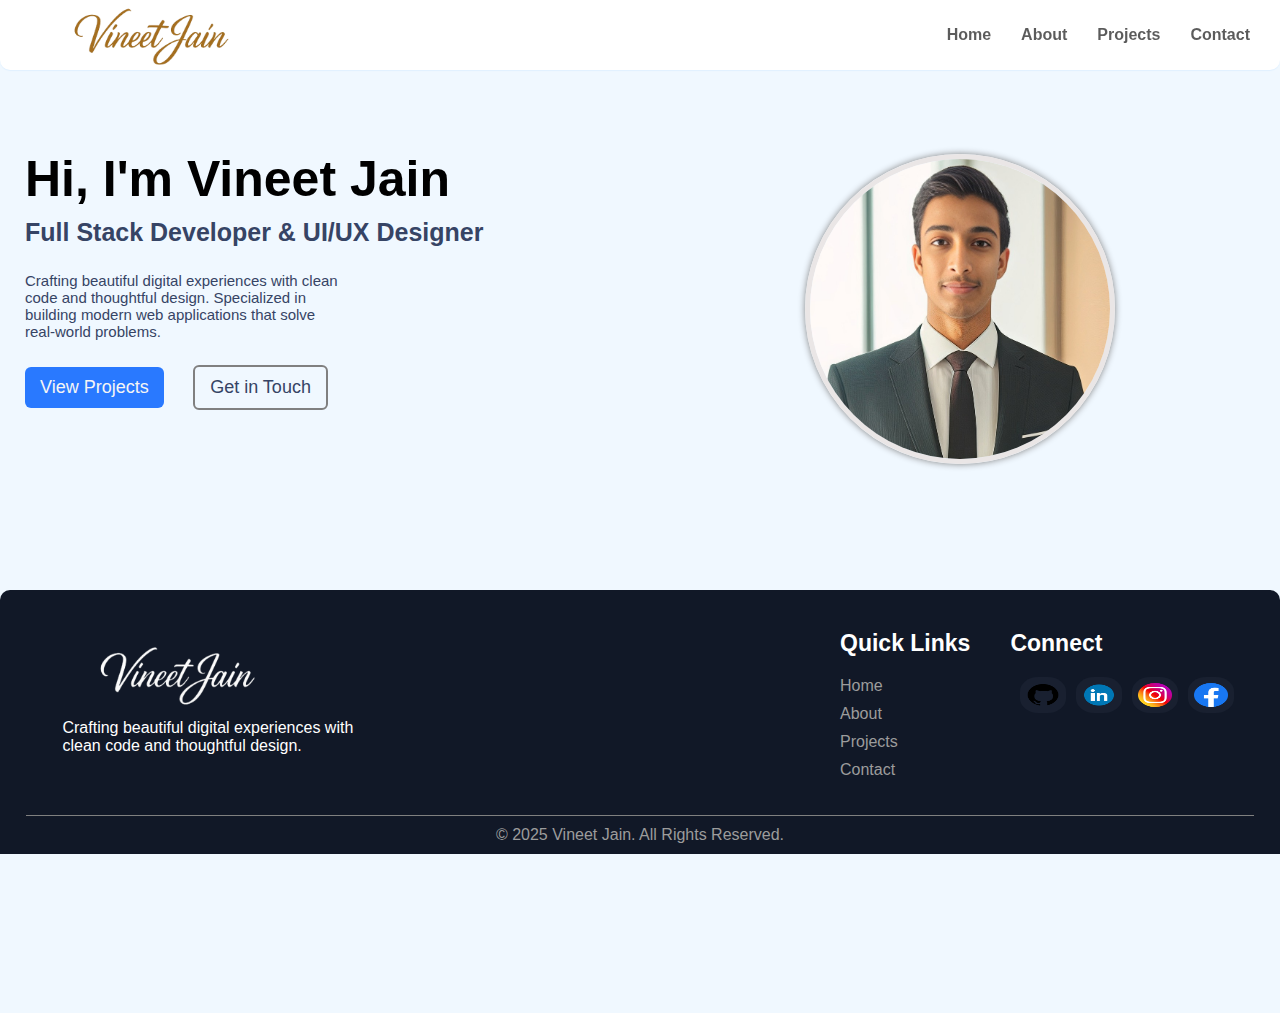
<file: index.html>
<!DOCTYPE html>
<html lang="en">
<head>
    <meta charset="UTF-8">
    <meta name="viewport" content="width=device-width, initial-scale=1.0">
    <title>Vineet Jain - Portfolio</title>
    <link rel="stylesheet" href="style.css" />
    <link rel="icon" href="image/V.png" />
</head>
<body>
    <div class="navmain">
      <div class="logo">
        <img src="image/name logo.png" alt="logo" />
      </div>
      <div class="nav">
        <ul>
          <li id="selected_nav"><a href="index.html">Home</a></li>
          <li><a href="About.html">About</a></li>
          <li><a href="Projects.html">Projects</a></li>
          <li><a href="Contact.html">Contact</a></li>
        </ul>
      </div>
    </div>
    <div id="profile_photo" class="profile_photo">
      <img id="profile_photo_img" src="image/Vineet.jpg" alt="Profile-Photo"> 
      <img onclick="showImg('close')" id="close" src="image/close.png" alt="close"> 
    </div>
    <div class="mainpage Home">
      <div class="profile_discription">
        <h1>Hi, I'm Vineet Jain</h1>
        <h4>Full Stack Developer & UI/UX Designer</h4>
        <p>Crafting beautiful digital experiences with clean code and thoughtful design. Specialized in building modern web applications that solve real-world problems.</p>
        <div class="profile_discription_btn">
          <button id="View_Project" onclick="window.location.href='Project.html'">View Projects</button>
          <button id="Get_in_Touch" onclick="window.location.href='Contact.html'">Get in Touch</button>
        </div>
      </div>
      <div class="profile_photo">
        <img  onclick="showImg('show')" src="image/Vineet.jpg" alt="Profile-Photo">       
      </div>
    </div>
    
    <footer>
      <div class="upper">
        <div class="leftfooter">
          <div class="logo">
            <img src="image/name logo_white.png" alt="logo" />
          </div>
          <p>Crafting beautiful digital experiences with clean code and thoughtful design.</p>
        </div>
        <div class="rightfooter">
          <div class="quicklinks">
            <h3>Quick Links</h3>
            <ul>
              <li><a href="index.html">Home</a></li>
              <li><a href="About.html">About</a></li>
              <li><a href="Projects.html">Projects</a></li>
              <li><a href="Contact.html">Contact</a></li>
            </ul>
          </div>
          <div class="connect">
            <h3>Connect</h3>
            <div class="icons">
              <a href="https://github.com/jainvineet0106" target="_blank" rel="noopener">
                <img src="image/github.png" alt="GitHub"/>
              </a>
              <a href="https://www.linkedin.com/in/vineet-jain-866b97241" target="_blank" rel="noopener">
                <img src="image/linkedin.png" alt="linkedin"/>
              </a>
              <a href="https://www.instagram.com/jainvineet0106?igsh=Z3N1OXV0eHhjZHdk" target="_blank" rel="noopener">
                <img src="image/instagram.png" alt="instagram"/>
              </a>
              <a href="https://www.facebook.com/share/19tpDkcazo/" target="_blank" rel="noopener">
                <img src="image/facebook.png" alt="facebook"/>
              </a>
            </div>            
          </div>
        </div>
      </div>
      <div class="lower">
        <p>&copy; 2025 Vineet Jain. All Rights Reserved.</p>
      </div>
    </footer>

    <script>
      let profile = document.getElementById("profile_photo");
      profile.classList.add("hidden");
      function showImg(task){
        if(task == 'show'){
          document.getElementsByClassName("Home")[0].style.filter = "blur(7px)";
          profile.classList.remove("hidden");
        }
        else if(task == 'close')
        {
          document.getElementsByClassName("Home")[0].style.filter = "blur(0)";
          profile.classList.add("hidden");
        }
      }
    </script>
</body>
</html>
</file>
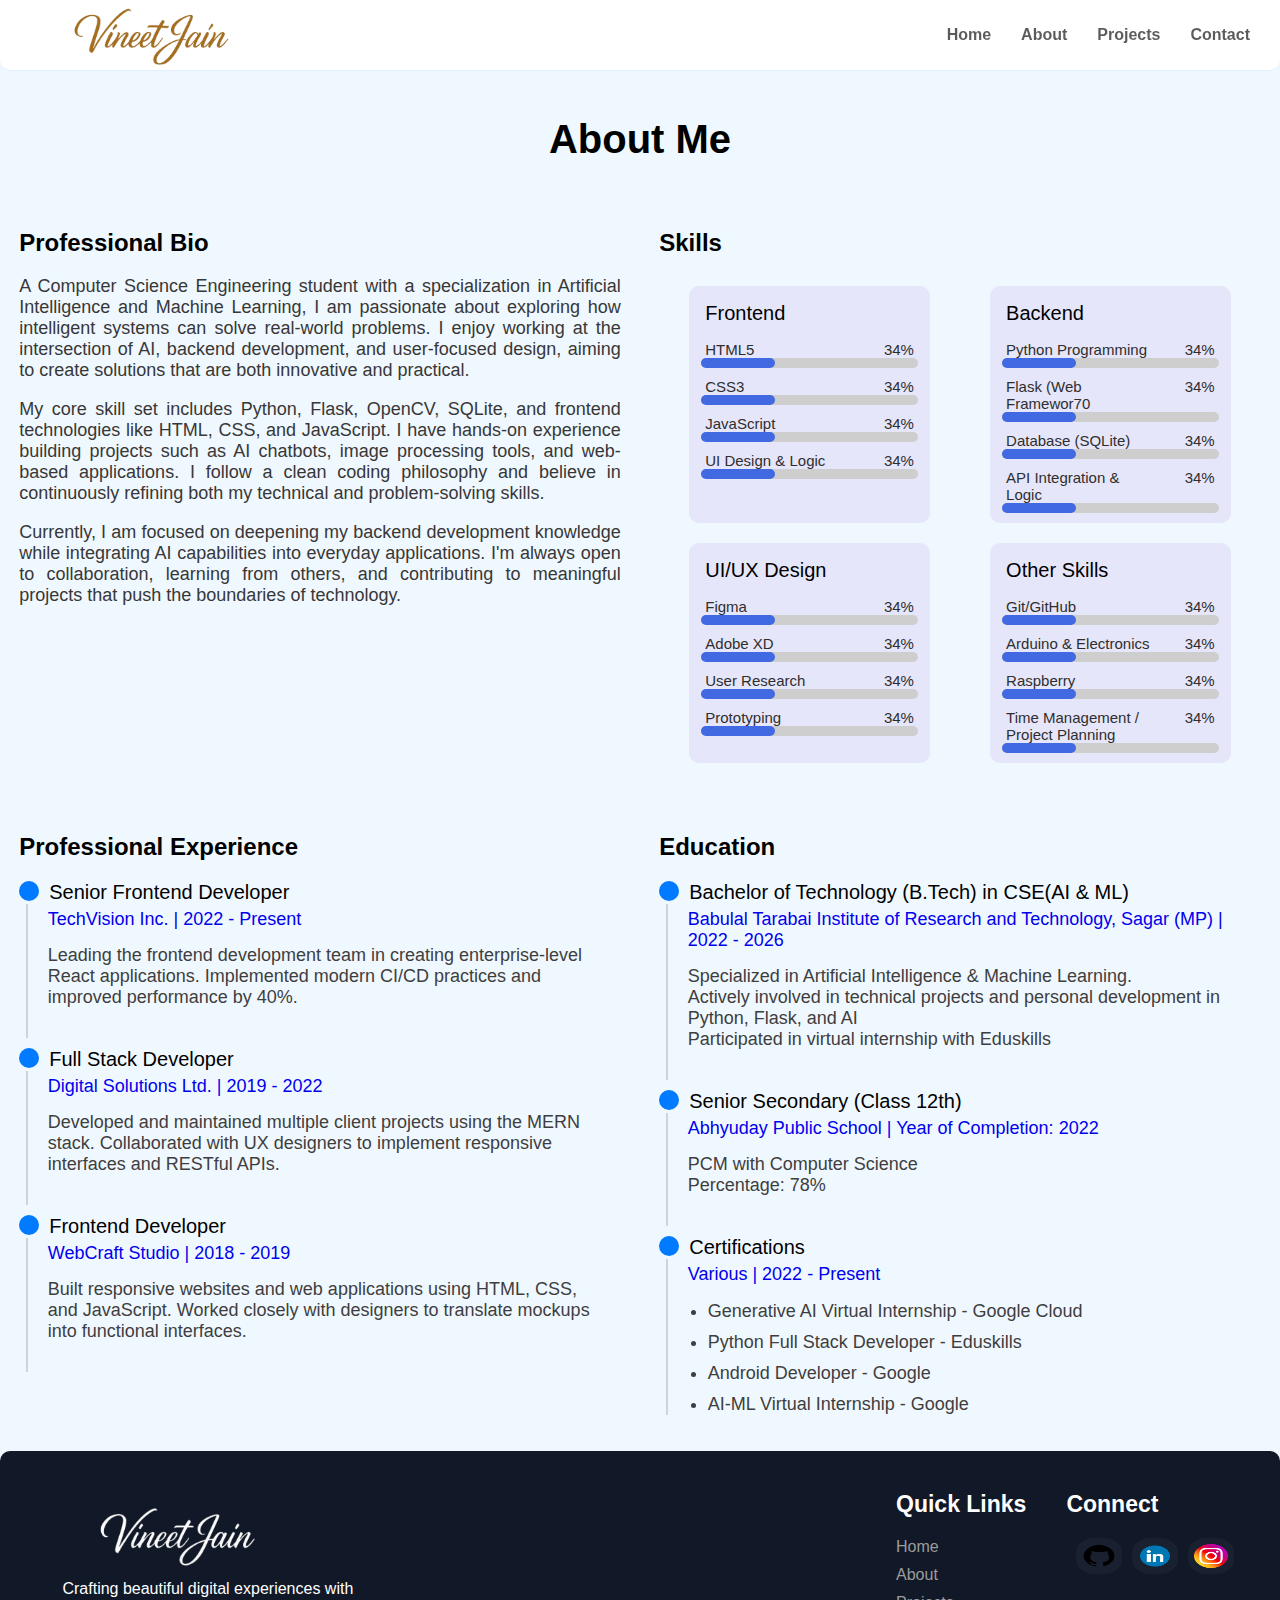
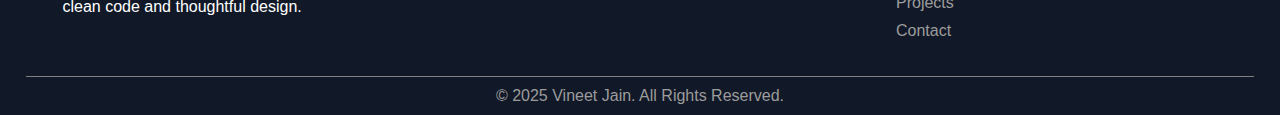
<file: About.html>
<!DOCTYPE html>
<html lang="en">
<head>
    <meta charset="UTF-8">
    <meta name="viewport" content="width=device-width, initial-scale=1.0">
    <title>Vineet Jain - Portfolio</title>
    <link rel="stylesheet" href="style.css" />
    <link rel="icon" href="image/V.png" />
</head>
<body>
    <div class="navmain">
      <div class="logo">
        <img src="image/name logo.png" alt="logo" />
      </div>
      <div class="nav">
        <ul>
          <li><a href="index.html">Home</a></li>
          <li><a href="About.html">About</a></li>
          <li><a href="Projects.html">Projects</a></li>
          <li><a href="Contact.html">Contact</a></li>
        </ul>
      </div>
    </div>
    <div class="mainpage about">
      <div class="heading">
        <h1>About Me</h1>
      </div>
      <div class="about_bio_skill">
        <div class="Professional_Bio">
          <h2>Professional Bio</h2>
          <p>
            A Computer Science Engineering student with a specialization in Artificial Intelligence and Machine Learning, I am passionate about exploring how intelligent systems can solve real-world problems. I enjoy working at the intersection of AI, backend development, and user-focused design, aiming to create solutions that are both innovative and practical.
          </p>
          <p>
            My core skill set includes Python, Flask, OpenCV, SQLite, and frontend technologies like HTML, CSS, and JavaScript. I have hands-on experience building projects such as AI chatbots, image processing tools, and web-based applications. I follow a clean coding philosophy and believe in continuously refining both my technical and problem-solving skills.
          </p>  
          <p>
            Currently, I am focused on deepening my backend development knowledge while integrating AI capabilities into everyday applications. I'm always open to collaboration, learning from others, and contributing to meaningful projects that push the boundaries of technology.
          </p>
        </div>
        <div class="Skills">
          <h2>Skills</h2>
          <div class="skillsboard">
              <div class="skillsblock">
                <p>Frontend</p>
                <div class="skill">
                  <div class="label">
                    <p>HTML5</p>
                    <p>90%</p>
                  </div>
                  <div class="progressbar">
                    <div class="progress"></div>
                  </div>
                </div>
                <div class="skill">
                  <div class="label">
                    <p>CSS3</p>
                    <p>85%</p>
                  </div>
                  <div class="progressbar">
                    <div class="progress"></div>
                  </div>
                </div>
                <div class="skill">
                  <div class="label">
                    <p>JavaScript </p>
                    <p>70%</p>
                  </div>
                  <div class="progressbar">
                    <div class="progress"></div>
                  </div>
                </div>
                <div class="skill">
                  <div class="label">
                    <p>UI Design & Logic</p>
                    <p>75%</p>
                  </div>
                  <div class="progressbar">
                    <div class="progress"></div>
                  </div>
                </div>
              </div>     
              <div class="skillsblock">
                <p>Backend</p>
                <div class="skill">
                  <div class="label">
                    <p>Python Programming</p>
                    <p>88%</p>
                  </div>
                  <div class="progressbar">
                    <div class="progress"></div>
                  </div>
                </div>
                <div class="skill">
                  <div class="label">
                    <p>Flask (Web Framewor70</p>
                    <p>70%</p>
                  </div>
                  <div class="progressbar">
                    <div class="progress"></div>
                  </div>
                </div>
                <div class="skill">
                  <div class="label">
                    <p>Database (SQLite)</p>
                    <p>65%</p>
                  </div>
                  <div class="progressbar">
                    <div class="progress"></div>
                  </div>
                </div>
                <div class="skill">
                  <div class="label">
                    <p>API Integration & Logic</p>
                    <p>60%</p>
                  </div>
                  <div class="progressbar">
                    <div class="progress"></div>
                  </div>
                </div>
              </div>
              <div class="skillsblock">
                <p>UI/UX Design</p>
                <div class="skill">
                  <div class="label">
                    <p>Figma</p>
                    <p>90%</p>
                  </div>
                  <div class="progressbar">
                    <div class="progress"></div>
                  </div>
                </div>
                <div class="skill">
                  <div class="label">
                    <p>Adobe XD</p>
                    <p>85%</p>
                  </div>
                  <div class="progressbar">
                    <div class="progress"></div>
                  </div>
                </div>
                <div class="skill">
                  <div class="label">
                    <p>User Research</p>
                    <p>80%</p>
                  </div>
                  <div class="progressbar">
                    <div class="progress"></div>
                  </div>
                </div>
                <div class="skill">
                  <div class="label">
                    <p>Prototyping</p>
                    <p>88%</p>
                  </div>
                  <div class="progressbar">
                    <div class="progress"></div>
                  </div>
                </div>
              </div>
              <div class="skillsblock">
                <p>Other Skills</p>
                <div class="skill">
                  <div class="label">
                    <p>Git/GitHub</p>
                    <p>95%</p>
                  </div>
                  <div class="progressbar">
                    <div class="progress"></div>
                  </div>
                </div>
                <div class="skill">
                  <div class="label">
                    <p>Arduino & Electronics</p>
                    <p>78%</p>
                  </div>
                  <div class="progressbar">
                    <div class="progress"></div>
                  </div>
                </div>
                <div class="skill">
                  <div class="label">
                    <p>Raspberry</p>
                    <p>70%</p>
                  </div>
                  <div class="progressbar">
                    <div class="progress"></div>
                  </div>
                </div>
                <div class="skill">
                  <div class="label">
                    <p>Time Management / Project Planning</p>
                    <p>75%</p>
                  </div>
                  <div class="progressbar">
                    <div class="progress"></div>
                  </div>
                </div>
              </div>
          </div>
        </div>
      </div>
      <div class="about_exp_edu">
        <div class="Professional_Experience">
          <h2>Professional Experience</h2>
          <div>
            <h3><div class="circle"></div>Senior Frontend Developer</h3>
            <div class="partcontain">
              <p>TechVision Inc. | 2022 - Present</p>
              <p class="partcontent">Leading the frontend development team in creating enterprise-level React applications. Implemented modern CI/CD practices and improved performance by 40%.</p>
            </div>
          </div>
          <div>
            <h3><div class="circle"></div>Full Stack Developer</h3>
            <div class="partcontain">
              <p>Digital Solutions Ltd. | 2019 - 2022</p>
              <p class="partcontent">Developed and maintained multiple client projects using the MERN stack. Collaborated with UX designers to implement responsive interfaces and RESTful APIs.</p>
            </div>
          </div>
          <div>
            <h3><div class="circle"></div>Frontend Developer</h3>
            <div class="partcontain">
              <p>WebCraft Studio | 2018 - 2019</p>
              <p class="partcontent">Built responsive websites and web applications using HTML, CSS, and JavaScript. Worked closely with designers to translate mockups into functional interfaces.</p>
            </div>
          </div>
        </div>
        <div class="Education">
          <h2>Education</h2>
          <div>
            <h3><div class="circle"></div>Bachelor of Technology (B.Tech) in CSE(AI & ML)</h3>
            <div class="partcontain">
              <p>Babulal Tarabai Institute of Research and Technology, Sagar (MP) | 2022 - 2026</p>
              <p class="partcontent">Specialized in Artificial Intelligence & Machine Learning.
                <br>Actively involved in technical projects and personal development in Python, Flask, and AI
                <br>Participated in virtual internship with Eduskills
              </p>
            </div>
          </div>
          <div>
            <h3><div class="circle"></div>Senior Secondary (Class 12th)</h3>
            <div class="partcontain">
              <p>Abhyuday Public School | Year of Completion: 2022</p>
              <p class="partcontent">PCM with Computer Science
                <br>Percentage: 78%
              </p>
            </div>
          </div>
          <div>
            <h3><div class="circle"></div>Certifications</h3>
            <div class="partcontain">
              <p>Various | 2022 - Present</p>
              <ul>
                <li>Generative AI Virtual Internship - Google Cloud</li>
                <li>Python Full Stack Developer - Eduskills</li>
                <li>Android Developer - Google</li>
                <li>AI-ML Virtual Internship - Google</li>
              </ul>
            </div>
          </div>
        </div>
      </div>
    </div>

    <footer>
      <div class="upper">
        <div class="leftfooter">
          <div class="logo">
            <img src="image/name logo_white.png" alt="logo" />
          </div>
          <p>Crafting beautiful digital experiences with clean code and thoughtful design.</p>
        </div>
        <div class="rightfooter">
          <div class="quicklinks">
            <h3>Quick Links</h3>
            <ul>
              <li><a href="index.html">Home</a></li>
              <li><a href="About.html">About</a></li>
              <li><a href="Projects.html">Projects</a></li>
              <li><a href="Contact.html">Contact</a></li>
            </ul>
          </div>
          <div class="connect">
            <h3>Connect</h3>
            <div class="icons">
              <a href="https://github.com/jainvineet0106" target="_blank" rel="noopener">
                <img src="image/github.png" alt="GitHub"/>
              </a>
              <a href="https://www.linkedin.com/in/vineet-jain-866b97241" target="_blank" rel="noopener">
                <img src="image/linkedin.png" alt="linkedin"/>
              </a>
              <a href="https://www.instagram.com/jainvineet0106?igsh=Z3N1OXV0eHhjZHdk" target="_blank" rel="noopener">
                <img src="image/instagram.png" alt="instagram"/>
              </a>
              <!-- <img src="image/whatsapp.png" alt="whatsapp"/> -->
            </div>            
          </div>
        </div>
      </div>
      <div class="lower">
        <p>&copy; 2025 Vineet Jain. All Rights Reserved.</p>
      </div>
    </footer>

    <script>
      let skillsblock = document.getElementsByClassName("skillsblock");
      let hasTriggered = false;

      function triggerProgressOnce() {
        if (!hasTriggered) {
          hasTriggered = true;
          Progress();
        }
      }

      const isMobile = /Mobi|Android|iPhone/i.test(navigator.userAgent);

      if (isMobile) {
        window.onscroll = () => {
          triggerProgressOnce();
        };
      } else {
        window.onload = () => {
          triggerProgressOnce();
        };
      }

      function Progress(){
        for(let i = 0; i<skillsblock.length;i++)
        {
          let skill = skillsblock[i].getElementsByClassName("skill");
          for(let j = 0; j<skill.length;j++){
            let p = skill[j].getElementsByTagName("p");
            let progress = skill[j].getElementsByClassName('progress')[0];
            let target = parseInt(p[1].innerText);
            let m = 0;
            let interval = setInterval(() => {
              p[1].innerText = m + "%";
              progress.style.width = p[1].innerText;
              m++;
              if (m > target) {
                clearInterval(interval);
              }
            }, 20);
          }
        }
      }
    </script>
</body>
</html>
</file>
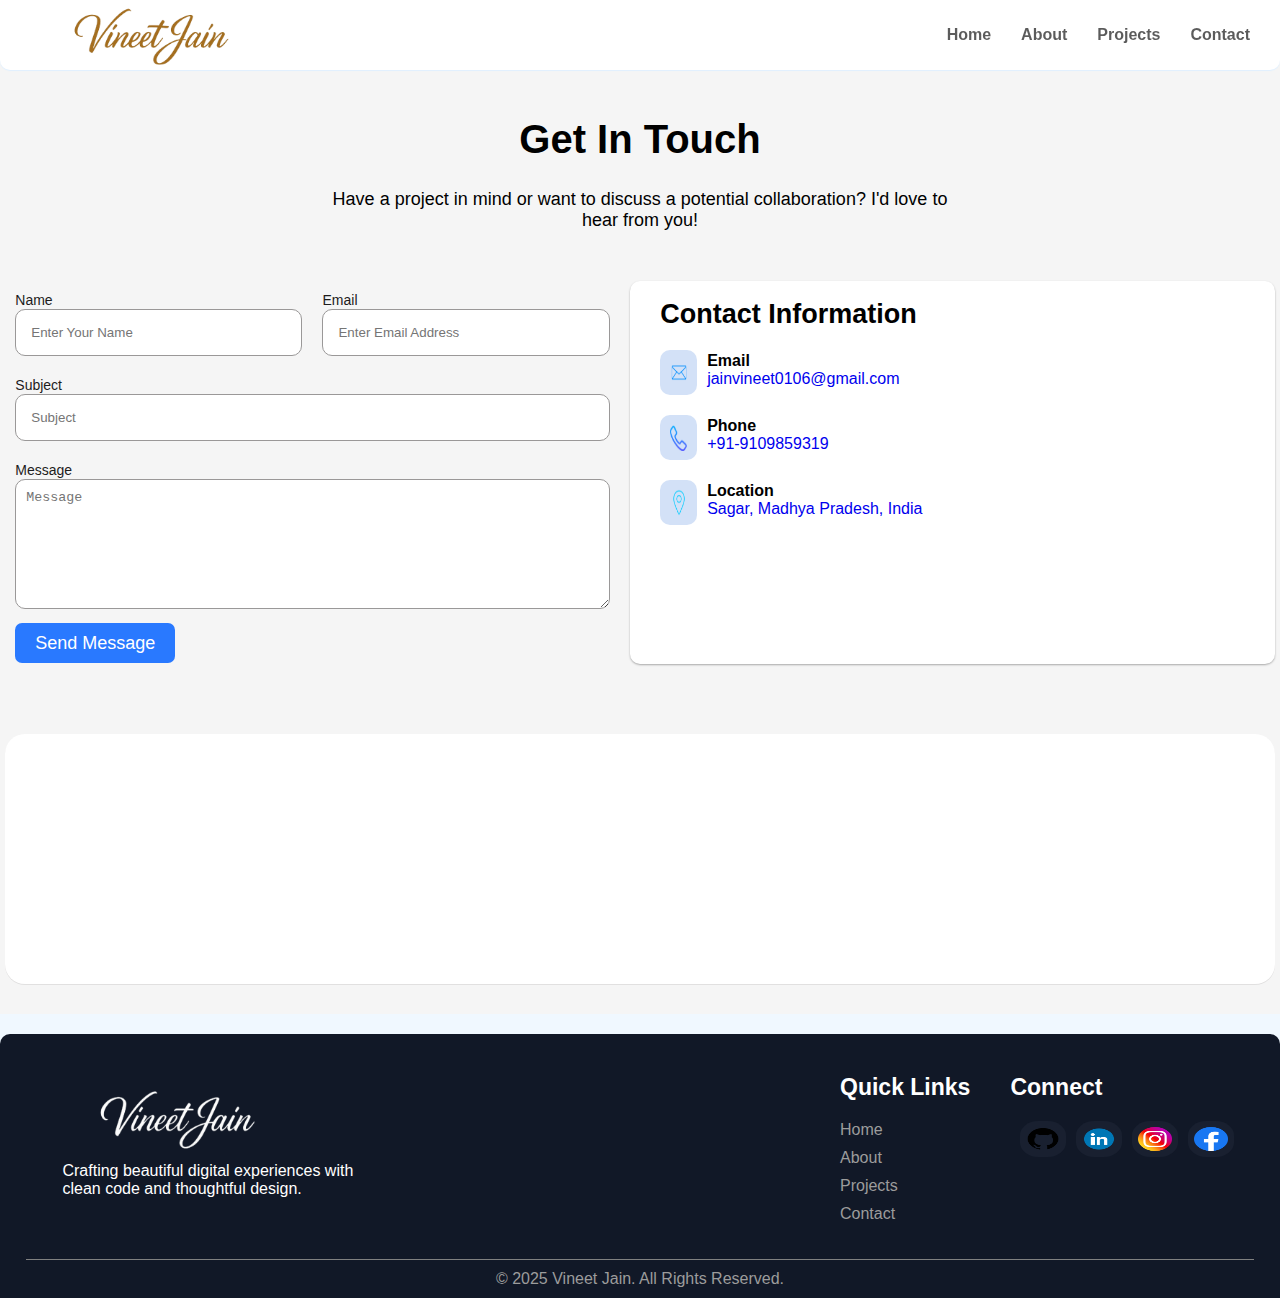
<file: Contact.html>
<!DOCTYPE html>
<html lang="en">
<head>
    <meta charset="UTF-8">
    <meta name="viewport" content="width=device-width, initial-scale=1.0">
    <title>Vineet Jain - Portfolio</title>
    <link rel="stylesheet" href="style.css" />
    <link rel="icon" href="image/V.png" />
</head>
<body>
    <div class="navmain">
      <div class="logo">
        <img src="image/name logo.png" alt="logo" />
      </div>
      <div class="nav">
        <ul>
          <li><a href="index.html">Home</a></li>
          <li><a href="About.html">About</a></li>
          <li><a href="Projects.html">Projects</a></li>
          <li  id="selected_nav"><a href="Contact.html">Contact</a></li>
        </ul>
      </div>
    </div>

    <div class="mainpage contact_page">
        <div class="heading">
            <h1>Get In Touch</h1>
            <p>Have a project in mind or want to discuss a potential collaboration? I'd love to hear from you!</p>
        </div>
        <div class="Contact">
          <div class="contact_form">
            <form>
              <table>
                <tr>
                  <td>
                    <label>Name</label><br>
                    <input type="text" placeholder="Enter Your Name">
                  </td>
                  <td>
                    <label>Email</label><br>
                    <input type="email" placeholder="Enter Email Address">
                  </td>
                </tr>
                <tr>
                  <td colspan="2">
                    <label>Subject</label><br>
                    <input type="text" placeholder="Subject">
                  </td>
                </tr>
                <tr>
                  <td colspan="2">
                    <label>Message</label><br>
                    <textarea placeholder="Message"></textarea>
                  </td>
                </tr>
                <tr>
                  <td colspan="2">
                    <a type="submit">Send Message</a>
                  </td>
                </tr>
              </table>
            </form>
          </div>
          <div class="contact_info">
            <h1>Contact Information</h1>
            <div class="contact_card">
              <div class="card">
                <div class="imglogo">
                  <img src="image/email.png" alt="Email">
                </div>
                <div class="carddetail">
                  <h4>Email</h4>
                  <a href="mailto:jainvineet0106@gmail.com">jainvineet0106@gmail.com</a>
                </div>
              </div>
              <div class="card">
                <div class="imglogo">
                  <img src="image/phone-call.png" alt="Phone">
                </div>
                <div class="carddetail">
                  <h4>Phone</h4>
                  <a href="tel:+919109859319">+91-9109859319</a>
                </div>
              </div>
              <div class="card">
                <div class="imglogo">
                  <img src="image/gps.png" alt="Location">
                </div>
                <div class="carddetail">
                  <h4>Location</h4>
                  <a href="https://www.google.com/maps?q=23.851388, 78.791821" target="_blank" rel="noopener">Sagar, Madhya Pradesh, India</a>
                </div>
              </div>
            </div>
          </div>
        </div>
        <div class="projects_discription location">
            <section>
              <div id="map-loader">
                Loading map...
              </div>
              <iframe 
              id="map"
               src="https://www.google.com/maps/embed?pb=!1m18!1m12!1m3!1d55502.33845575606!2d78.70742693548203!3d23.837480224164963!2m3!1f0!2f0!3f0!3m2!1i1024!2i768!4f13.1!3m3!1m2!1s0x3978d14a2cf591af%3A0xf446eaa2b5281370!2sSagar%2C%20Madhya%20Pradesh!5e1!3m2!1sen!2sin!4v1750951354534!5m2!1sen!2sin"
              allowfullscreen="" 
              loading="lazy"
              title="Map showing Sagar, Madhya Pradesh, India"></iframe>
            </section>
        </div>
    </div>

    <footer>
      <div class="upper">
        <div class="leftfooter">
          <div class="logo">
            <img src="image/name logo_white.png" alt="logo" />
          </div>
          <p>Crafting beautiful digital experiences with clean code and thoughtful design.</p>
        </div>
        <div class="rightfooter">
          <div class="quicklinks">
            <h3>Quick Links</h3>
            <ul>
              <li><a href="index.html">Home</a></li>
              <li><a href="About.html">About</a></li>
              <li><a href="Projects.html">Projects</a></li>
              <li><a href="Contact.html">Contact</a></li>
            </ul>
          </div>
          <div class="connect">
            <h3>Connect</h3>
            <div class="icons">
              <a href="https://github.com/jainvineet0106" target="_blank" rel="noopener">
                <img src="image/github.png" alt="GitHub"/>
              </a>
              <a href="https://www.linkedin.com/in/vineetjain2004" target="_blank" rel="noopener">
                <img src="image/linkedin.png" alt="linkedin"/>
              </a>
              <a href="https://www.instagram.com/jainvineet0106?igsh=Z3N1OXV0eHhjZHdk" target="_blank" rel="noopener">
                <img src="image/instagram.png" alt="instagram"/>
              </a>
              <a href="https://www.facebook.com/share/19tpDkcazo/" target="_blank" rel="noopener">
                <img src="image/facebook.png" alt="instagram"/>
              </a>
            </div>            
          </div>
        </div>
      </div>
      <div class="lower">
        <p>&copy; 2025 Vineet Jain. All Rights Reserved.</p>
      </div>
    </footer>

    <script>
      const iframe = document.getElementById('map');
      const loader = document.getElementById('map-loader');

      iframe.onload = function () {
        loader.style.display = 'none';
      };
    </script>
</body>
</html>
</file>
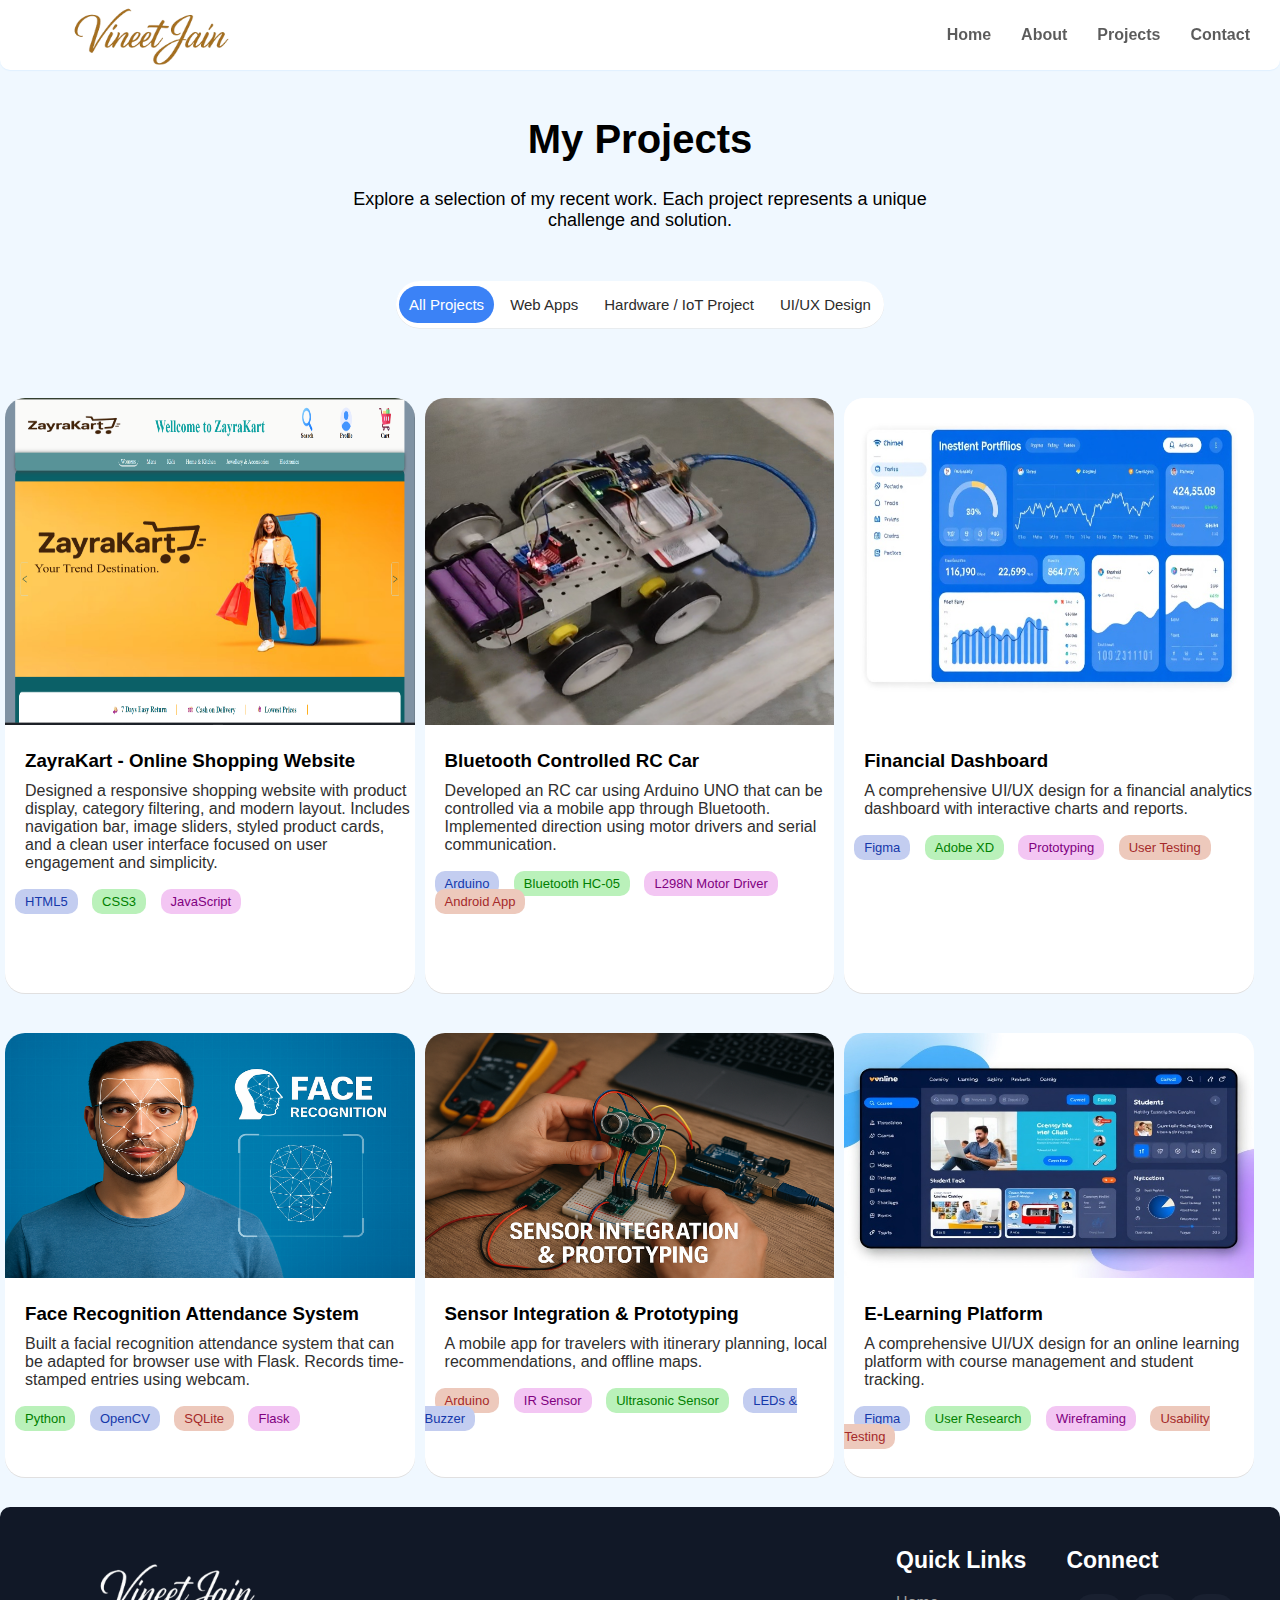
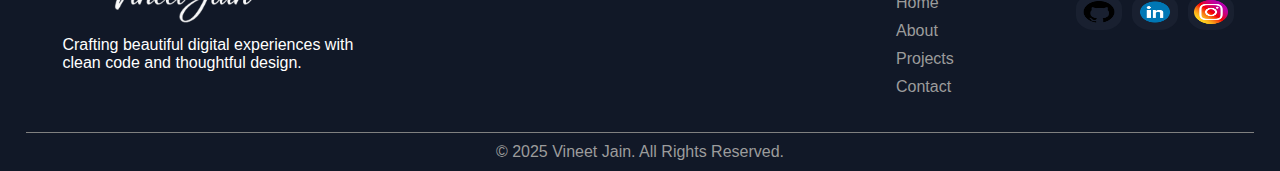
<file: Projects.html>
<!DOCTYPE html>
<html lang="en">
<head>
    <meta charset="UTF-8">
    <meta name="viewport" content="width=device-width, initial-scale=1.0">
    <title>Vineet Jain - Portfolio</title>
    <link rel="stylesheet" href="style.css" />
    <link rel="icon" href="image/V.png" />
</head>
<body>
    <div class="navmain">
      <div class="logo">
        <img src="image/name logo.png" alt="logo" />
      </div>
      <div class="nav">
        <ul>
          <li><a href="index.html">Home</a></li>
          <li><a href="About.html">About</a></li>
          <li><a href="Projects.html">Projects</a></li>
          <li><a href="Contact.html">Contact</a></li>
        </ul>
      </div>
    </div>

    <div class="mainpage projects">
        <div class="heading">
          <h1>My Projects</h1>
          <p>Explore a selection of my recent work. Each project represents a unique challenge and solution.</p>
        </div>
        <div class="projects_type">
          <ul>
              <li onclick="Project_type('0')">All Projects</li>
              <li onclick="Project_type('1')">Web Apps</li>
              <li onclick="Project_type('2')">Hardware / IoT Project</li>
              <li onclick="Project_type('3')">UI/UX Design</li>
          </ul>
        </div>
        <div class="projects_discription">
            <section class="1">
                <div class="project_img">
                    <img src="image/ZayraKart.png" alt="ZayraKart">
                </div>
                <div class="project_disc">
                    <h3>ZayraKart - Online Shopping Website</h3>
                    <p>Designed a responsive shopping website with product display, category filtering, and modern layout. Includes navigation bar, image sliders, styled product cards, and a clean user interface focused on user engagement and simplicity.</p>
                    <span class="tool1">HTML5</span>
                    <span class="tool2">CSS3</span>
                    <span class="tool3">JavaScript</span>
                    <!-- <span class="tool4">Stripe API</span> -->
                </div>
            </section>
            <section class="2">
                <div class="project_img">
                    <img src="image/Bluetooth Controlled RC Car.png" alt="Bluetooth Controlled RC Car">
                </div>
                <div class="project_disc">
                    <h3>Bluetooth Controlled RC Car</h3>
                    <p>Developed an RC car using Arduino UNO that can be controlled via a mobile app through Bluetooth. Implemented direction using motor drivers and serial communication.</p>
                    <span class="tool1">Arduino</span>
                    <span class="tool2">Bluetooth HC-05</span>
                    <span class="tool3">L298N Motor Driver</span>
                    <span class="tool4">Android App</span>
                </div>
            </section>
            <section class="3">
                <div class="project_img">
                    <img src="image/Financial Dashboard.jpg" alt="Financial Dashboard">
                </div>
                <div class="project_disc">
                    <h3>Financial Dashboard</h3>
                    <p>A comprehensive UI/UX design for a financial analytics dashboard with interactive charts and reports.</p>
                    <span class="tool1">Figma</span>
                    <span class="tool2">Adobe XD</span>
                    <span class="tool3">Prototyping</span>
                    <span class="tool4">User Testing</span>
                </div>
            </section>
            <section class="1">
                <div class="project_img">
                    <img src="image/Face Recognition.png" alt="Face Recognition Attendance System">
                </div>
                <div class="project_disc">
                    <h3>Face Recognition Attendance System</h3>
                    <p>Built a facial recognition attendance system that can be adapted for browser use with Flask. Records time-stamped entries using webcam.</p>
                    <span class="tool2">Python</span>
                    <span class="tool1">OpenCV</span>
                    <span class="tool4">SQLite</span>
                    <span class="tool3">Flask</span>
                </div>
            </section>
            <section class="2">
                <div class="project_img">
                    <img src="image/Sensor Integration & Prototyping.png" alt="Sensor Integration & Prototyping">
                </div>
                <div class="project_disc">
                    <h3>Sensor Integration & Prototyping</h3>
                    <p>A mobile app for travelers with itinerary planning, local recommendations, and offline maps.</p>
                    <span class="tool4">Arduino</span>
                    <span class="tool3">IR Sensor</span>
                    <span class="tool2">Ultrasonic Sensor</span>
                    <span class="tool1">LEDs & Buzzer</span>
                </div>
            </section>
            <section class="3">
                <div class="project_img">
                    <img src="image/E-Learning Platform.jpg" alt="E-Learning Platform">
                </div>
                <div class="project_disc">
                    <h3>E-Learning Platform</h3>
                    <p>A comprehensive UI/UX design for an online learning platform with course management and student tracking.</p>
                    <span class="tool1">Figma</span>
                    <span class="tool2">User Research</span>
                    <span class="tool3">Wireframing</span>
                    <span class="tool4">Usability Testing</span>
                </div>
            </section>
        </div>
    </div>

    <footer>
      <div class="upper">
        <div class="leftfooter">
          <div class="logo">
            <img src="image/name logo_white.png" alt="logo" />
          </div>
          <p>Crafting beautiful digital experiences with clean code and thoughtful design.</p>
        </div>
        <div class="rightfooter">
          <div class="quicklinks">
            <h3>Quick Links</h3>
            <ul>
              <li><a href="index.html">Home</a></li>
              <li><a href="About.html">About</a></li>
              <li><a href="Projects.html">Projects</a></li>
              <li><a href="Contact.html">Contact</a></li>
            </ul>
          </div>
          <div class="connect">
            <h3>Connect</h3>
            <div class="icons">
              <a href="https://github.com/jainvineet0106" target="_blank" rel="noopener">
                <img src="image/github.png" alt="GitHub"/>
              </a>
              <a href="https://www.linkedin.com/in/vineet-jain-866b97241" target="_blank" rel="noopener">
                <img src="image/linkedin.png" alt="linkedin"/>
              </a>
              <a href="https://www.instagram.com/jainvineet0106?igsh=Z3N1OXV0eHhjZHdk" target="_blank" rel="noopener">
                <img src="image/instagram.png" alt="instagram"/>
              </a>
              <!-- <img src="image/whatsapp.png" alt="whatsapp"/> -->
            </div>            
          </div>
        </div>
      </div>
      <div class="lower">
        <p>&copy; 2025 Vineet Jain. All Rights Reserved.</p>
      </div>
    </footer>

    <script>
      let project_type = document.getElementsByClassName("projects_type")[0];
      let types = project_type.getElementsByTagName("li");
      types[0].style.backgroundColor = "#3b82f6";
      types[0].style.color = "White";
      let project_class = document.getElementsByClassName("projects_discription");
      let project_sections = project_class[0].getElementsByTagName("section")
      
      function Project_type(Type){
        for(let i = 0 ; i < project_sections.length; i++){
          console.log(Type);
          if(Type != 0){
            types[0].style.color = "rgb(44, 43, 43)";
            types[0].style.backgroundColor = "white";
            if(Type == project_sections[i].className){
              project_sections[i].style.display = "block";
              types[Type].style.color = "White";
              types[Type].style.backgroundColor = "#3b82f6";
            }
            else{
              project_sections[i].style.display = "none";
              types[project_sections[i].className].style.color = "rgb(44, 43, 43)";
              types[project_sections[i].className].style.backgroundColor = "white";
            }
          }
          else{
            project_sections[i].style.display = "block";
            types[0].style.backgroundColor = "#3b82f6";
            types[0].style.color = "White";
            types[project_sections[i].className].style.color = "rgb(44, 43, 43)";
            types[project_sections[i].className].style.backgroundColor = "white";
          }
        }
      }
    </script>
</body>
</html>
</file>
<file: style.css>
body{
  margin: 0;
  padding: 0;
  background-color: #f0f8ff;
  font-family: 'Poppins', sans-serif;
}

.navmain{
  width: 100%;
  height: 70px;
  display: flex;
  justify-content: space-between;
  background-color: #fff;
  box-shadow: 0 1px 1px #e0f0ff;
  z-index: 2;
  border-radius: 0 0 10px 10px;
  position: fixed;
}

.logo{
  width: 300px;
  height: 100%;
  display: flex;
  justify-content: center;
  align-items: center;
}

.logo img {
  width: 60%;
  height: 100%;
}

.nav{
  width: auto;
  height: 100%;
  display: flex;
  justify-content: center;
  align-items: center;
}

.nav ul{
  display: flex;
  margin-right: 15px;
}

.nav ul li{
  margin: 15px;
  list-style: none;
}

.nav ul li a{
  color: rgba(0, 0, 0, 0.644);
  font-weight: bold;
  text-decoration: none;
}
.nav ul li a:hover{
  color: #2979FF;
}

.mainpage{
  width: 100%;
  height: 500px;
  display: flex;
  z-index: 0;
  padding-top: 90px;
}

.profile_discription{
  width: 50%;
  height: 100%;
}
.profile_discription h1{
  margin: 60px 0 10px 25px;
  font-size: 50px;
}


.profile_discription h4{
  margin: 0 0 25px 25px;
  font-size: 25px;
  color: #364465;
}

.profile_discription p{
  margin: 0 0 25px 25px;
  font-size: 15px;
  width: 50%;
  color: #364465;
}


.profile_discription_btn button{
  margin: 0 0 25px 25px;
  font-size: 18px;
  padding: 10px 15px;
  border-radius: 6px;
  border: none;
  color: #364465;
  cursor: pointer;
}

#View_Project{
  background-color: #2979FF;
  color: whitesmoke;
}

#View_Project:hover{
  background-color: #2d6acb;
}

#Get_in_Touch{
  background-color: transparent;
  border: 2px solid gray;
}

.profile_photo{
  width: 50%;
  height: 100%;
  display: flex;
  justify-content: center;
  margin: auto;
}

.profile_photo img{
  width: 300px;
  height: 300px;
  margin-top: 10%;
  border-radius: 50%;
  border: 5px solid rgb(234, 230, 230);
  box-shadow: 0 0 7px gray;
  display: flex;
  justify-items: center;
  text-align: center;
  align-items: center;
  cursor: pointer;
}

#profile_photo{
  position: absolute;
  z-index: 1;
  top: 12.5%;
  left: 22%;
}

.hidden {
  visibility: hidden;
}

#close{
  width: 20px;
  height: 20px;
  border: none;
  box-shadow: none;
}

footer{
  width: 100%;
  height: auto;
  background-color: #111827;
  border-radius: 10px 10px 0 0;
  z-index: 2;
}

.upper{
  width: 96%;
  height: auto;
  margin: auto;
  display: flex;
  justify-content: space-between;
  border-bottom: 1px solid gray;
}

.leftfooter{
  width: 30%;
  height: 100%;
}

.leftfooter .logo{
  margin-top: 50px;
}
.leftfooter p{
margin: 2% 10%;
color: #fff;
}

.rightfooter{
  width: auto;
  height: 100%;
  display: flex;
  justify-content: end;
}

.quicklinks, .connect {
  width: auto;
  height: auto;
  margin: 20px;
}

.quicklinks h3, .connect h3 {
  margin: 20px 0;
  font-size: 23px;
  color: #fff;
  padding: 0;
}

.quicklinks ul{
  padding: 0;
}
.quicklinks ul li{
  list-style: none;
  font-size: 16px;
  margin-bottom: 10px;
}
.quicklinks ul li a{
  text-decoration: none;
  color: rgb(156, 156, 156);
}
.quicklinks ul li a:hover{
  color: rgb(255, 255, 255);
}

.icons{
  width: auto;
  height: 40px;
  display: flex;
  justify-content: center;
}

.icons img{
  width: 60%;
  height: 60%;
  margin: 0 10px;
  padding: 6px;
  border-radius: 40%;
  background-color: #192030;
}
.icons img:hover{
  background-color: #007BFF;
}

.lower{
  width: 98%;
  height: auto;
  margin: auto;
}
.lower p{
  text-align: center;
  margin: 0;
  padding: 10px;
  color: rgb(156, 156, 156);
}

.about{
  width: 100%;
  height: auto;
  display: block;
}

.heading {
  width: 100%;
  font-size: 20px;
  text-align: center;
}

.about_bio_skill, .about_exp_edu{
  width: 100%;
  height: auto;
  display: flex;
}

.Professional_Bio, .Skills, .Professional_Experience, .Education{
  width: 47%;
  height: auto;
  margin: 20px auto;
}

.Professional_Bio p{
  text-align: justify;
  font-size: 18px;
  color: rgb(56, 55, 55);
}

.Skills{
  height: auto;
}

.skillsboard{
  display: flex;
  justify-content: space-around;
  flex-wrap: wrap;
}

.skillsblock{
  width: 40%;
  height: auto;
  margin: 10px;
  border-radius: 10px;
  background-color: #E6E6FA;
}

.skillsblock p{
  font-size: 20px;
  margin: 16px;
}
.skill{
  height: auto;
  margin: 10px 0;
}
.label{
  display: flex;
  color: rgb(47, 46, 46);
  font-size: 15px;
  justify-content: space-between;
}

.label p{
  font-size: 15px;
  margin: 0 16px;
}

.progressbar{
  width: 90%;
  height: 10px;
  border-radius: 10px;
  margin: 0 auto;
  background-color: #cfcece;
}

.progress{
  width: 0;
  height: 100%;
  border-radius: 10px;
  background-color: #4169E1;
}


.circle{
  width: 20px;
  height: 20px;
  border-radius: 50%;
  margin-right: 10px;
  background-color: #007BFF;
}

.about_exp_edu h3{
  display: flex;
  font-weight: lighter;
  margin: 0;
  font-size: 20px;
}

.partcontain{
  width: 97.5%;
  height: auto;
  margin: 0 auto;
  border-left: 2px solid lightgray;
}

.partcontain p{
  color: #0000EE;
  font-size: 18px;
  margin: 0 20px;
  padding-top: 5px;
}
.partcontain .partcontent{
  color: rgb(63, 62, 62);
  font-size: 18px;
  margin: 10px 20px;
  padding-bottom: 30px;
}

.partcontain ul li{
  margin: 10px 0;
  font-size: 18px;
  color: rgb(63, 62, 62);
}

.heading p{
  font-size: 18px;
  width: 50%;
  margin: 0 auto;
  margin-bottom: 50px;
}

.projects{
  flex-direction: column;
  height: auto;
  width: auto;
}

.projects_type{
  width: auto;
  height: auto;
  margin: 0 auto;
  padding: 0;
  border-radius: 50px;
  background-color: white;
  box-shadow: 0 0.5px 0 rgb(224, 224, 224);
}

.projects_type ul{
  display: flex;
  justify-content: center;
  align-items: center;
  margin: 5px 0;
  padding: 0;
}
.projects_type ul li{
  list-style: none;
  margin: 0 3px;
  padding: 10px 10px;
  border-radius: 20px;
  font-size: 15px;
  cursor: pointer;
  color: rgb(44, 43, 43);
  transition: transform 0.5s ease;
}
.projects_type ul li:hover{
  background-color: lightgray;
}
.projects_discription{
  width: 100%;
  height: auto;
  margin: 50px auto;
  margin-bottom: 10px;
  display: flex;
  flex-wrap: wrap;
}
.projects_discription section{
  width: 32%;
  height: auto;
  border-radius: 20px;
  background-color: white;
  margin: 20px 5px;
  box-shadow: 0 1px 0 rgb(225, 224, 224);
}
.project_img{
  border-radius: 20px 20px 0 0;
  width: 100%; 
  height: 55%;
}
.project_img img{
  border-radius: 20px 20px 0 0;
  width: 100%;
  height: 100%;
}
.project_disc{
  width: 100%;
  height: auto;
}
.project_disc h3{
  margin: 25px 0 0 20px;
}
.project_disc p{
  color: rgb(48, 47, 47);
  margin: 10px 20px 20px 20px;
  width: 95%;
}
.project_disc span{
  font-size: 13px;
  padding: 5px 10px;
  border-radius: 10px;
  margin: 10px 0 20px 10px;
}
.tool1{
  color: #1538aa;
  background-color: #c3cdf0;
}
.tool2{
  color: green;
  background-color: rgb(186, 241, 186);
}
.tool3{
  color: purple;
  background-color: rgb(243, 198, 243);
}
.tool4{
  color: brown;
  background-color: rgb(237, 201, 188)
}


.contact_page{
  height: auto;
  margin-bottom: 20px;
  background-color: whitesmoke;
  flex-direction: column;
}
.Contact{
  height: auto;
  display: flex;
}
.contact_form, .contact_info{
  width: 48%;
  height: auto;
  margin: 0 auto;
}
.contact_form form{
  width: 100%;
}
.contact_form table{
  width: 100%;
  border-collapse: collapse;
  color: rgb(29, 28, 28);
}
.contact_form label{
  font-size: 14px;
}
.contact_form table input, .contact_form table textarea{
  width: 100%;
  padding: 15px;
  border: 1.6px solid rgb(154, 152, 152);
  border-radius: 10px;
  box-sizing: border-box;
  outline: none;
}
.contact_form table input:focus, .contact_form table textarea:focus{
  border: 1.6px solid #4d90fe;
  box-shadow: 0 0 8px rgba(77, 144, 254, 0.6);
}
.contact_form table textarea{
  height: 130px;
  max-height: 130px;
  padding: 10px;
}
.contact_form table a{
  height: 100px;
  padding: 10px 20px;
  border-radius: 7px;
  font-size: 18px;
  color: #fff;
  background-color: #2979FF;
}
.contact_form table a:hover{
  background-color: #2d6acb;
}
.contact_form table tr td{
  padding: 10px;
}
.contact_info{
  padding-left: 30px;
  border-radius: 10px;
  background-color: white;
  box-shadow: 0 1px 2px rgb(169, 169, 169);
}
.contact_info h1{
  font-size: 27px;
}
.contact_card{
  width: 100%;
  height: auto;
  margin-bottom: 60px;
}
.card{
  width: 100%;
  height: auto;
  margin: 20px 0;
  display: flex;
}
.imglogo{
  width: 6%;
  height: 45px;
  display: flex;
  justify-content: center;
  align-items: center;
  border-radius: 10px;
  background-color: #d3e1f7;
}
.imglogo img{
  width: 50%;
  height: 60%;
}
.carddetail{
  width: auto;
  height: 40px;
  margin-left: 10px;
  display: flex;
  justify-content: center;
  flex-direction: column;
}
.carddetail h4{
  margin: 0;
}
.carddetail a{
  text-decoration: none;
}
.carddetail a:hover{
  color: #2d6acb;
}
#Download_CV{
  padding: 10px 20px;
  cursor: pointer;
  border-radius: 10px;
  border: 2px solid lightgray;
}
#Download_CV:hover{
  background-color: rgb(231, 229, 229);
}
iframe{
  width: 100%;
  height: 100%;
  border: none;
  border-radius: 20px;
}
.location section{
  width: 100%;
  height: 250px;
}
#map-loader{
  position: absolute;
  width: 100%;
  height: 90%;
  display: flex;
  align-items: center;
  justify-content: center;
  font-size: 30px;
  color: #555;
  z-index: 0;
}

@media only screen and (max-width:800px) {
  .logo img {
    width: 100%;
  }
  .mainpage{
    height: 1000px;
    flex-direction: column;
  }
  .profile_discription{
    width: 90%;
    margin: auto;
  }
  .profile_discription p{
    width: 80%;
  }
  #profile_photo #profile_photo_img{
    width: 500px;
    height: 350px;
  }
  #profile_photo{
    top: 60%;
    left: 25%;
  }
  .upper{
    justify-content: center;
    align-items: center;
    flex-direction: column;
  }
  .leftfooter{
    width: 50%;
  }
  .rightfooter{
    flex-direction: column;
  }
  .about_bio_skill, .about_exp_edu{
    flex-direction: column;
  }
  .Professional_Bio, .Skills, .Professional_Experience, .Education{
    width: 80%;
  }
  .Professional_Bio p{
    font-size: 15px;
  }
  .about{
    height: auto;
  }
  .skillsboard{
    flex-direction: column;
  }
  .skillsblock{
    width: 100%;
  }
  .label{
    margin-bottom: 5px;
  }
  .progressbar{
    width: 95%;
  }
  .projects{
    height: auto;
  }
  .projects p{
    width: 80%;
  }
  .projects_discription{
    flex-direction: column;
  }
  .projects_discription section{
    width: 80%;
    height: 350px;
    margin: 20px auto;
  }
  .project_img{
    height: 50%;
  }
  .project_disc{
    height: auto;
  }
  .project_disc h3{
    margin: 10px 0 0 20px;
  }
  .project_disc p{
    width: 95%;
    font-size: 15px;
  }
  .contact_page{
    height: auto;
  }
  .contact_page .heading p{
    width: 80%;
  }
  .Contact{
    height: auto;
    display: flex;
    flex-direction: column;
  }
  .contact_form, .contact_info{
    width: 80%;
    height: auto;
  }
  .contact_info{
    width: 90%;
    height: 350px;
    margin-top: 40px;
  }
  .location section{
    width: 95%;
    height: 250px;
  }
  .imglogo{
    width: 10%;
  }
}
</file>
